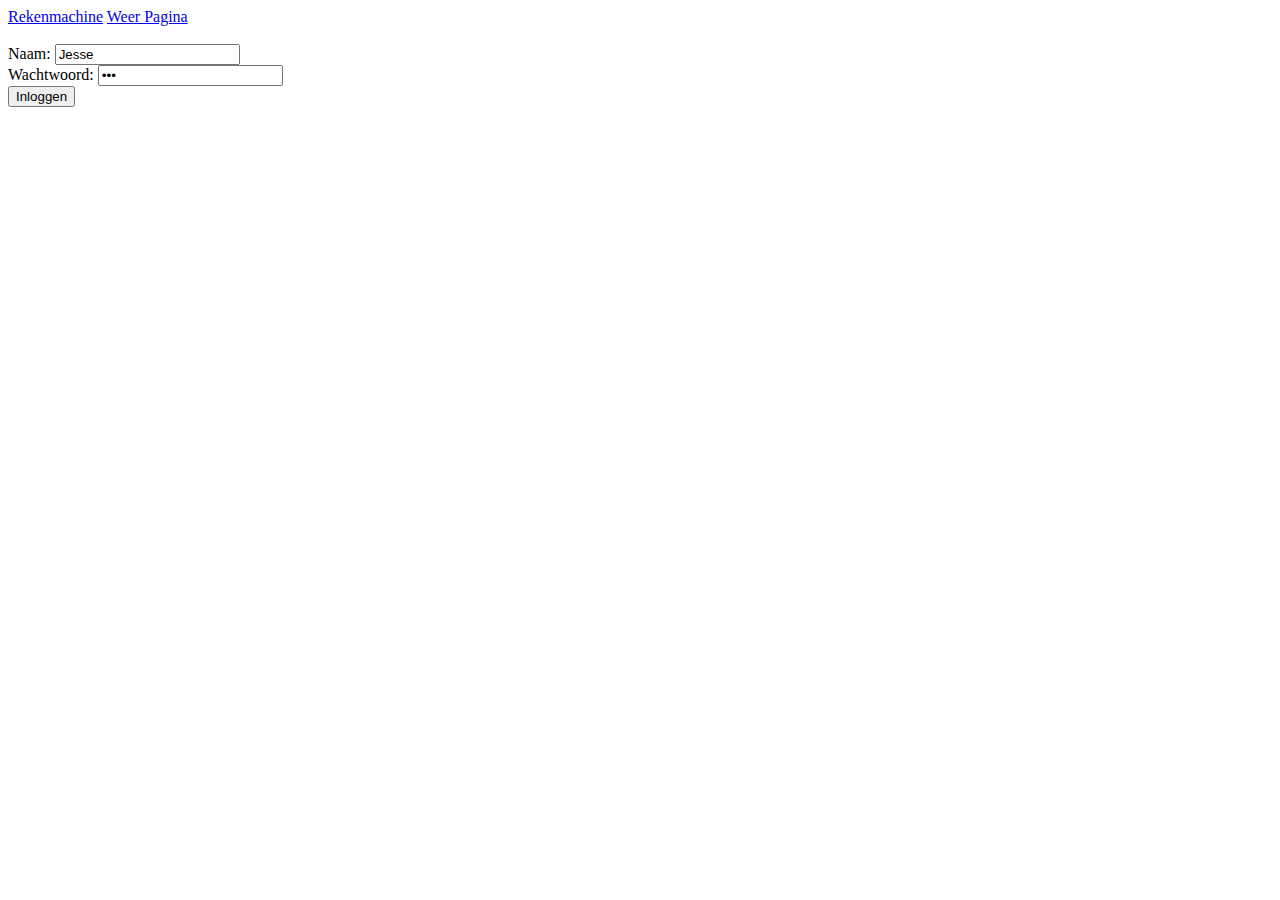
<file: firstapp/src/main/webapp/index.html>
<!DOCTYPE html>
<html>
<head>
    <title>Index</title>
</head>
<body>
<div class="wrapper">
    <div class="links">
        <a href="http://localhost:8080/firstapp/calculator">Rekenmachine</a>
        <a href="http://localhost:8080/firstapp/weerapp">Weer Pagina</a>
    </div>
    <form id="login" action="http://localhost:8080/firstapp/restservices/authentication" method="post"><br>
        Naam: <input type="text" name="username" value="Jesse" /><br>
        Wachtwoord: <input type="password" name="password" value="asd" /><br>
        <input type="submit" value="Inloggen" />
    </form>
</div>
</body>
<script src="https://code.jquery.com/jquery-3.5.1.js"></script>
<script src="http://malsup.github.com/jquery.form.js"></script>
<script src="main.js"></script>
</html>
</file>
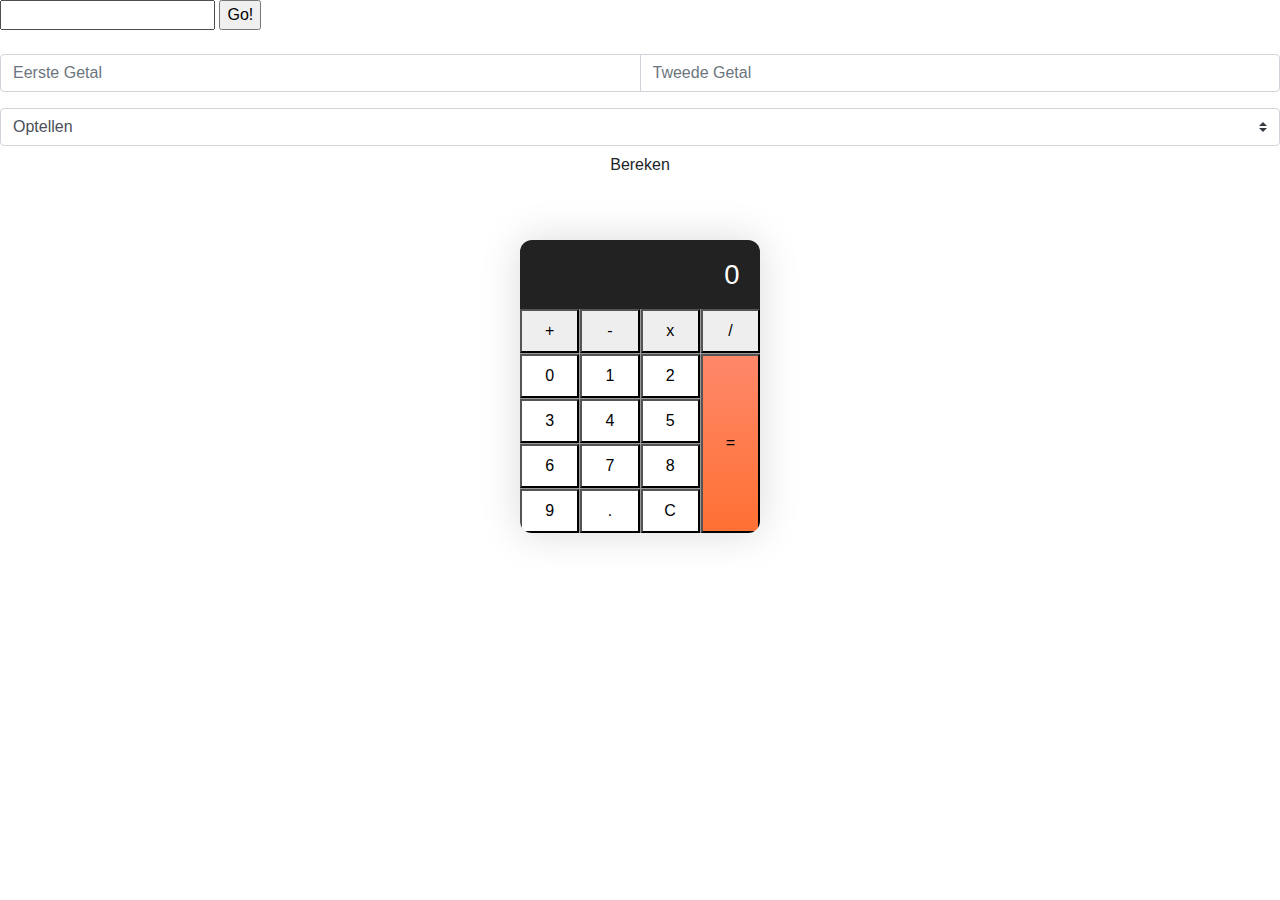
<file: firstapp/bin/src/main/webapp/index.html>
<!DOCTYPE html>
<html>
	<title>Dynamic Example</title>
    <link rel="stylesheet" href="https://stackpath.bootstrapcdn.com/bootstrap/4.3.1/css/bootstrap.min.css" integrity="sha384-ggOyR0iXCbMQv3Xipma34MD+dH/1fQ784/j6cY/iJTQUOhcWr7x9JvoRxT2MZw1T" crossorigin="anonymous">
    <link rel="stylesheet" type="text/css" href="style.css">
	<body>

        <!-- STARTER SERVLET -->
		<form action="DynamicServlet.do" method="get">
			<div>
				<input type="text" name="username" />
				<input type="submit" value="Go!" />
			</div>		
        </form></br>
        
        
        <!-- CALCULATOR SERVLET -->
		<form action="CalculatorServlet.do" method="get" class="formCalc">
			<div class="input-group mb-3">
				<input type="text" class="form-control" placeholder="Eerste Getal" name="firstNumber">
				<input type="text" class="form-control" placeholder="Tweede Getal" name="secondNumber">
			</div>
			<select class="browser-default custom-select" name="chosenOperator">
				<option value="add">Optellen</option>
				<option value="substract">Aftrekken</option>	
				<option value="divide">Delen</option>
				<option value="multiply">Vermenigvuldigen</option>						
			</select>	
			<input type="submit" class="form-control btn" value="Bereken">					
        </form><br>
        

        <!-- JAVASCRIPT CALCULATOR -->
        <div class="jsCalculator">

            <div class="cDisplay">0</div>

            <div class="cKeys">
                <button class="cKeyOperator" data-action="add">+</button>
                <button class="cKeyOperator" data-action="subtract">-</button>
                <button class="cKeyOperator" data-action="multiply">x</button>
                <button class="cKeyOperator" data-action="divide">/</button>

                <button>0</button>
                <button>1</button>
                <button>2</button>
                <button>3</button>
                <button>4</button>
                <button>5</button>
                <button>6</button>
                <button>7</button>
                <button>8</button>
                <button>9</button>

                <button data-action="decimal">.</button>
                <button data-action="clear">C</button>
                <button class="cKeyEquals" data-action="calculate">=</button>
            </div>

        </div>

        <script type="text/javascript" src="main.js"></script>

	</body>
</html>
</file>
<file: firstapp/bin/src/main/webapp/style.css>
.jsCalculator {
  border-radius: 12px;
  box-shadow: 0 0 40px 0px rgba(0, 0, 0, 0.15);
  margin-left: auto;
  margin-right: auto;
  margin-top: 2em;
  max-width: 15em;
  overflow: hidden;
}

.cDisplay {
  background-color: #222222;
  color: #fff;
  font-size: 1.714285714em;
  padding: 0.5em 0.75em;
  text-align: right;
}

.cKeys {
  background-color: #999;
  display: grid;
  grid-gap: 1px;
  grid-template-columns: repeat(4, 1fr);
}

.cKeys > * {
  background-color: #fff;
  padding: 0.5em 1.25em;
  position: relative;
  text-align: center;
}

.cKeys > *:active::before,
.cKeys > .is-depressed::before {
  background-color: rgba(0, 0, 0, 0.2);
  bottom: 0;
  box-shadow: 0 0 6px 0 rgba(0, 0, 0, 0.5) inset;
  content: "";
  left: 0;
  opacity: 0.3;
  position: absolute;
  right: 0;
  top: 0;
  z-index: 1;
}

.cKeyOperator {
  background-color: #eee;
}

.cKeyEquals {
  background-image: linear-gradient(to bottom, #fe886a, #ff7033);
  grid-column: -2;
  grid-row: 2 / span 4;
}
</file>
